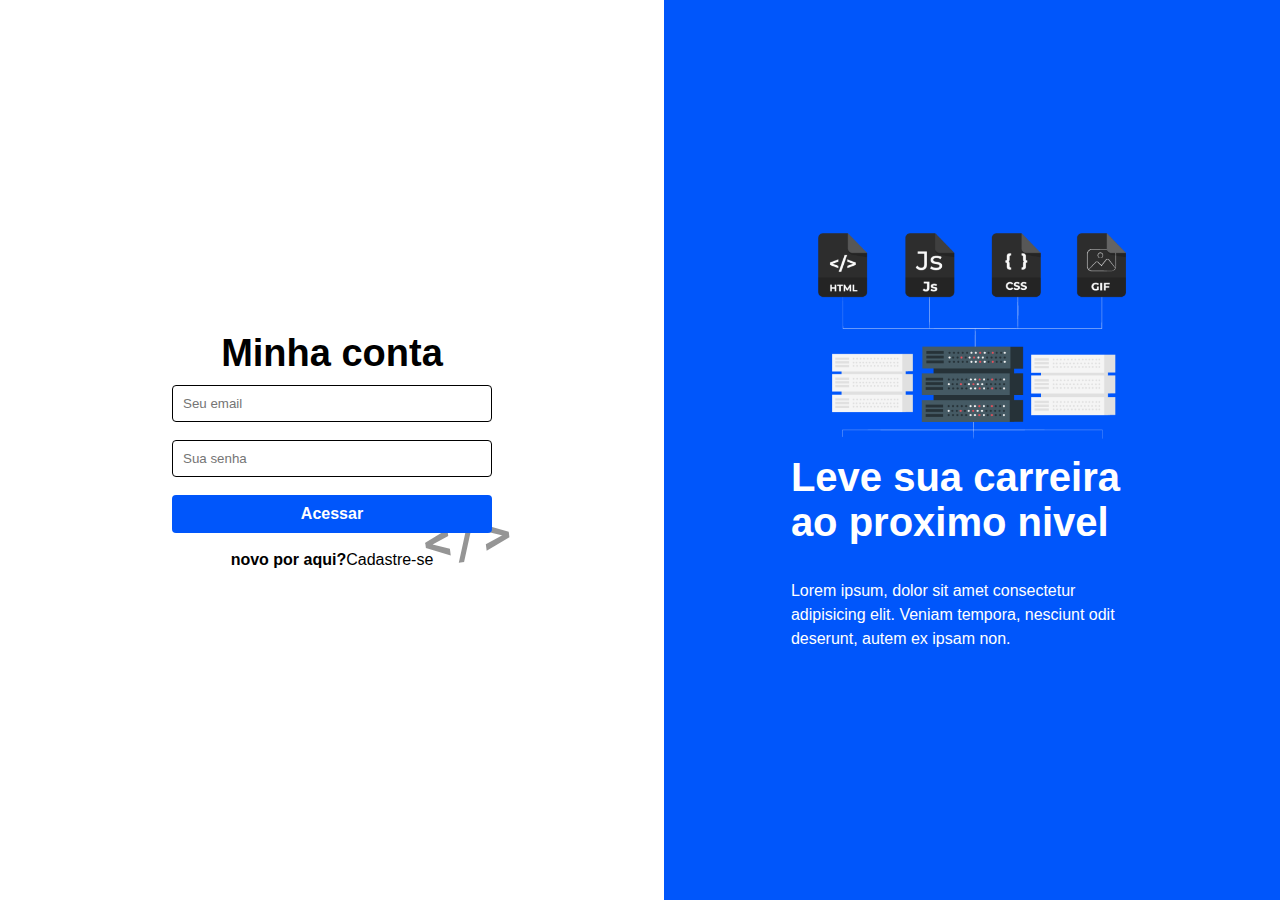
<file: index.html>
<!DOCTYPE html>
<html lang="pt-br">
  <head>
    <meta charset="UTF-8" />
    <meta name="viewport" content="width=device-width, initial-scale=1.0" />
    <link rel="stylesheet" href="style.css" />
    <title>Login</title>
  </head>
  <body>
    <div class="content">
      <div class="left">
        <h2>Minha conta</h2>
        <form action="">
          <input type="email" placeholder="Seu email" />
          <input type="password" placeholder="Sua senha" />
          <input type="Submit" value="Acessar" />
        </form>
        <div class="cadastre">
          <span
            ><strong>novo por aqui?</strong
            ><a href="./cadastro.html">Cadastre-se</a></span
          >
        </div>
      </div>
      <div class="right">
        <img src="./images/info.png" alt="codigos" class="right-image" />
        <div class="texto">
          <h2>Leve sua carreira ao proximo nivel</h2>
          <p>
            Lorem ipsum, dolor sit amet consectetur adipisicing elit. Veniam
            tempora, nesciunt odit deserunt, autem ex ipsam non.
          </p>
        </div>
      </div>
    </div>
  </body>
</html>
</file>
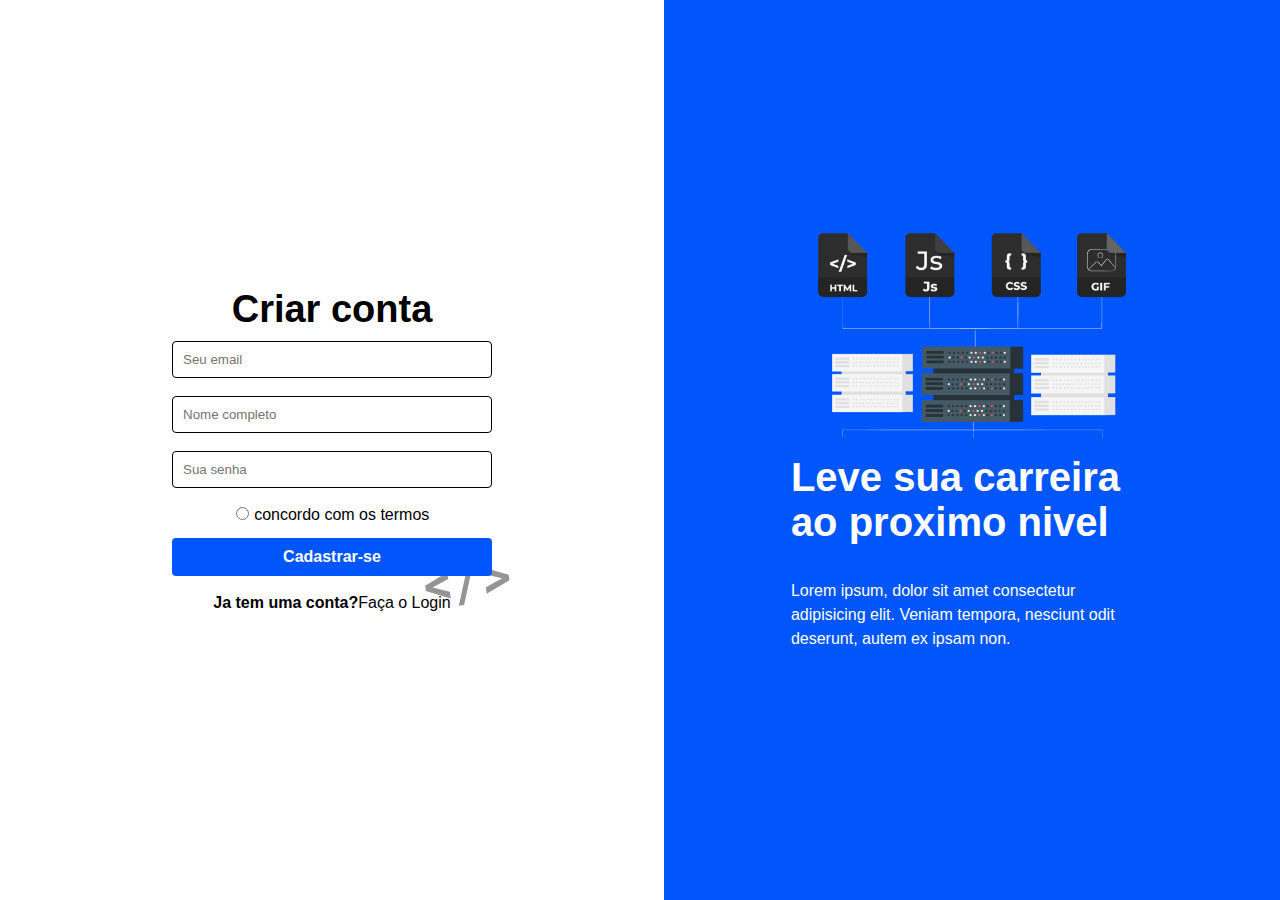
<file: cadastro.html>
<!DOCTYPE html>
<html lang="pt-br">
  <head>
    <meta charset="UTF-8" />
    <meta name="viewport" content="width=device-width, initial-scale=1.0" />
    <link rel="stylesheet" href="style.css" />
    <title>Cadastro</title>
  </head>
  <body>
    <div class="content">
      <div class="left">
        <h2>Criar conta</h2>
        <form action="">
          <input type="text" placeholder="Seu email" />
          <input type="text" placeholder="Nome completo" />
          <input type="password" placeholder="Sua senha" />
          <div class="termos">
            <input type="radio" name="termos" id="termos" />
            <span> concordo com os termos</span>
          </div>
          <input type="Submit" value="Cadastrar-se" />
        </form>
        <div class="cadastre">
          <span><strong>Ja tem uma conta?</strong><a href="./index.html">Faça o Login</a></span>
        </div>
      </div>
      <div class="right">
        <img src="./images/info.png" alt="codigos" class="right-image" />
        <div class="texto">
          <h2>Leve sua carreira ao proximo nivel</h2>
          <p>
            Lorem ipsum, dolor sit amet consectetur adipisicing elit. Veniam
            tempora, nesciunt odit deserunt, autem ex ipsam non.
          </p>
        </div>
      </div>
    </div>
  </body>
</html>
</file>
<file: style.css>
* {
  padding: 0;
  margin: 0;
  outline: 0;
  box-sizing: border-box;
}

body {
  font-family: Arial, Helvetica, sans-serif;
}

a {
  color: #000;
  text-decoration: none;
}

.content {
  display: flex;
  justify-content: center;
  align-items: center;
  width: 100vw;
  height: 100vh;
  margin: 0 auto;
}

/* left */
.left {
  display: flex;
  align-items: center;
  justify-content: center;
  flex-direction: column;
  flex: 1;
  padding: 0 24px;
}

.left h2 {
  margin-bottom: 10px;
  font-size: 38px;
}

form {
  position: relative;
  display: flex;
  align-items: center;
  justify-content: center;
  flex-direction: column;
  max-width: 560px;
  z-index: 9;
}

input {
  padding: 10px;
  margin-bottom: 18px;
  border-radius: 4px;
  border: 1px solid #000;
  width: 320px;
}

input[type="submit"] {
  background-color: #0056fb;
  border: 0;
  color: #fff;
  font-weight: bold;
  font-size: 16px;
  cursor: pointer;
  z-index: 2;
}

.termos {
  
}

input[type="radio"] {
  width: 15px;
}

/* right */

.right {
  display: flex;
  justify-content: center;
  align-items: center;
  flex-direction: column;
  background-color: #0056fb;
  color: #fff;
  height: 100%;
  width: auto;
  flex: 1;
}

.right-image {
  max-width: 50%;
  max-height: 50%;
}

.texto {
  padding: 16px;
  margin: 0 18%;
}

.texto h2 {
  font-size: 40px;
  max-width: 400px;
}

.texto p {
  margin-top: 34px;
  font-size: 16px;
  line-height: 150%;
  max-width: 400px;
}

/* right */

form::before {
  content: "";
  position: absolute;
  background-image: url(./images/code.svg);
  background-size: 90px;
  background-repeat: no-repeat;
  z-index: 1;
  width: 90px;
  height: 90px;
  opacity: 0.5;
  bottom: -50px;
  right: -20px;
}

@media (max-width: 768px) {
  .content {
    flex-direction: column;
  }

  .left {
    width: 100%;
    padding: 24px 0;
  }

  .left h2 {
    margin-bottom: 18px;
  }

  .right {
    padding: 32px 0;
    height: 100%;
    width: 100%;
  }
}

@media (max-width: 500px) {
    .right-image {
      width: 80%;
    }

    .texto {
      margin-bottom: 18px;
      font-size: 32px;
      max-width: 320px;
      text-align: center;
    }
}
</file>
